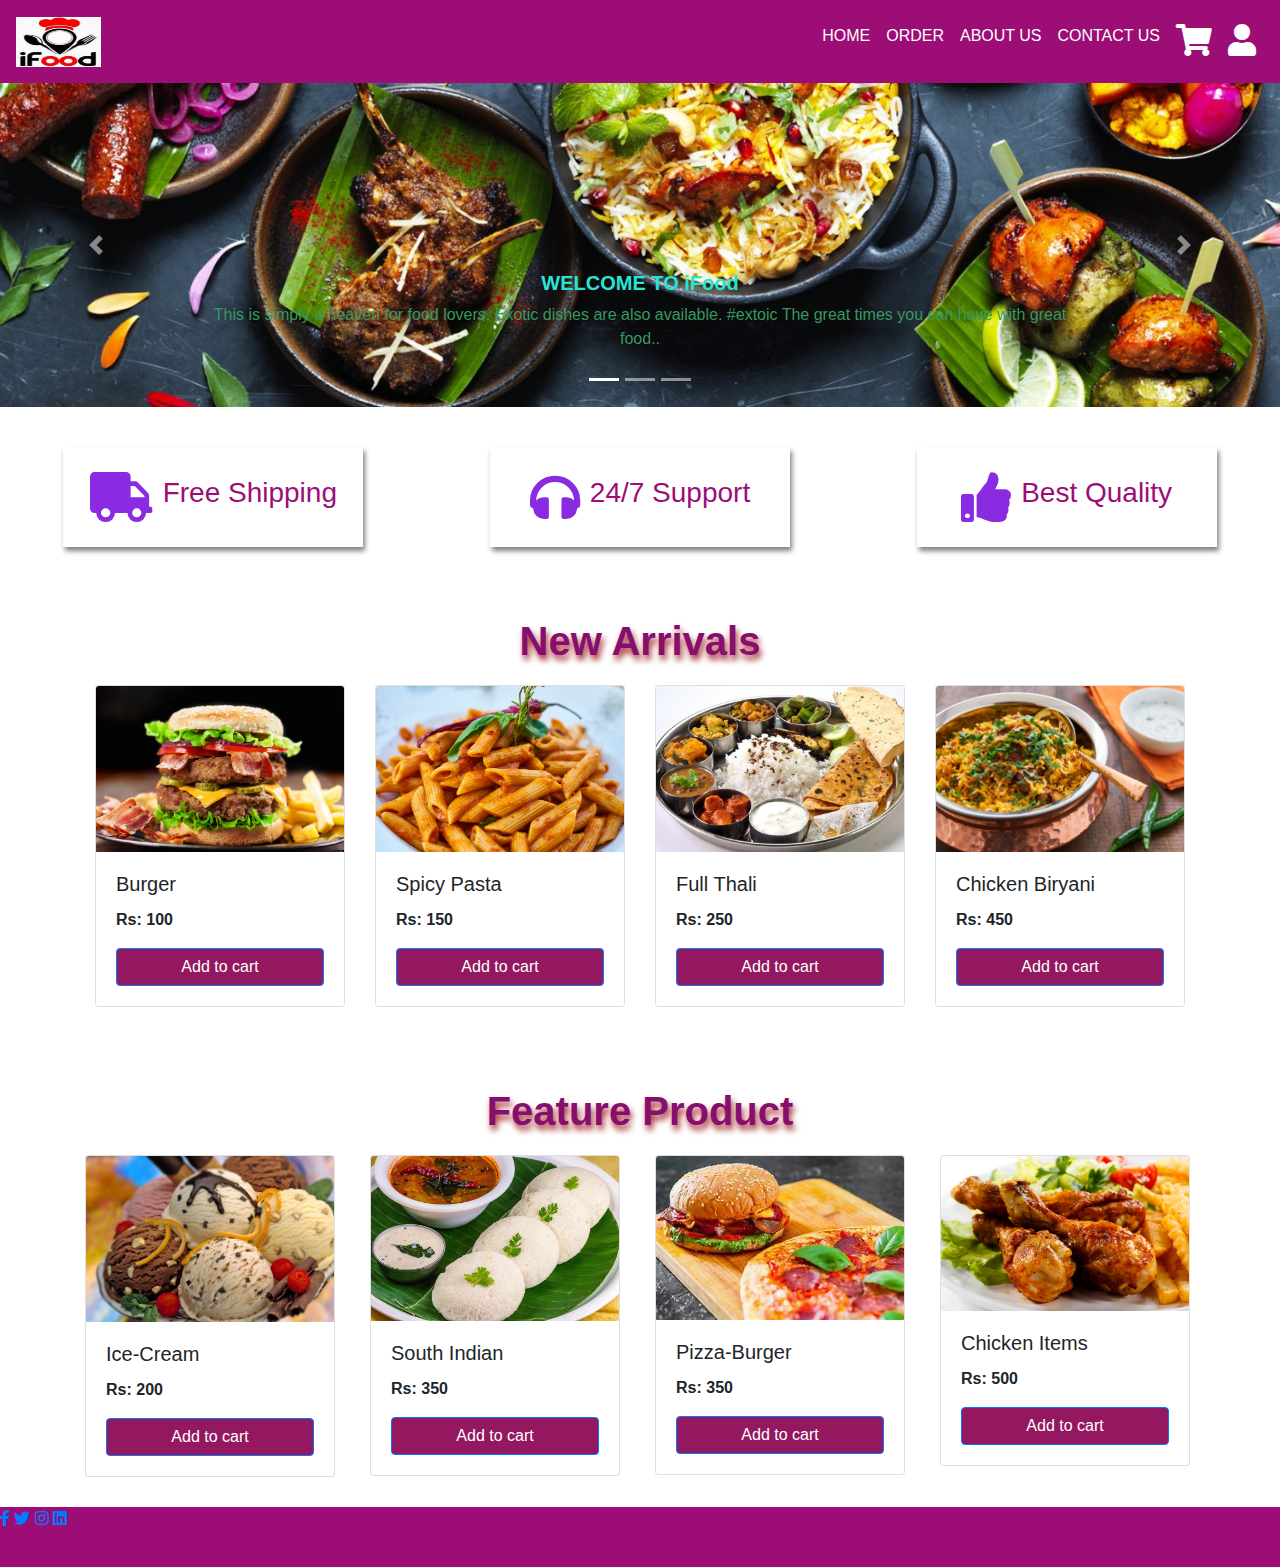
<file: foodsite/index.html>
<!DOCTYPE html>
<html lang="en">
<head>
    <meta charset="UTF-8">
    <meta name="viewport" content="width=device-width, initial-scale=1.0">
    <title>E-Coomerce</title>
    <link rel="stylesheet" href="https://maxcdn.bootstrapcdn.com/bootstrap/4.0.0/css/bootstrap.min.css" integrity="sha384-Gn5384xqQ1aoWXA+058RXPxPg6fy4IWvTNh0E263XmFcJlSAwiGgFAW/dAiS6JXm" crossorigin="anonymous">
    <link rel="stylesheet" href="style.css">
    <link rel="stylesheet" href="https://cdnjs.cloudflare.com/ajax/libs/font-awesome/4.7.0/css/font-awesome.min.css">
    <link rel="stylesheet" href="https://cdnjs.cloudflare.com/ajax/libs/font-awesome/5.15.4/css/all.min.css">

  </head>
<body>
  <div>
    <nav class="navbar navbar-expand-lg navbar-light bg-light">
        <a class="navbar-brand" href="#">
            <img src="asset/LOGO5.jpg" alt="e-commerce" width="85px" height="50px">
            
        </a>
        <button class="navbar-toggler" type="button" data-toggle="collapse" data-target="#navbarText" aria-controls="navbarText" aria-expanded="false" aria-label="Toggle navigation">
          <span class="navbar-toggler-icon"></span>
        </button>
        <div class="collapse navbar-collapse" id="navbarText">
          <ul class="navbar-nav mr-auto">
           
          </ul>
          <span class="navbar-text">
            <ul class="navbar-nav mr-auto">
                <li class="nav-item active">
                  <a class="nav-link" href="#">HOME <span class="sr-only">(current)</span></a>
                </li>
                <li class="nav-item">
                  <a class="nav-link" href="#">ORDER</a>
                </li>
                <li class="nav-item">
                  <a class="nav-link" href="#">ABOUT US</a>
                </li>
                <li class="nav-item">
                    <a class="nav-link" href="#">CONTACT US</a>
                  </li>
                  <li class="nav-item">
                    <a class="nav-link" href="#">
                      <i class="fa fa-shopping-cart" aria-hidden="true"></i>
                    </a>
                  </li>
                  <li class="nav-item">
                    <a class="nav-link" href="#">
                      <i class="fa fa-user" aria-hidden="true"></i>

                    </a>
                  </li>
                  
              </ul>
          </span>
        </div>
      </nav>   
    
      <div id="carouselExampleCaptions" class="carousel slide" data-ride="carousel">
        <ol class="carousel-indicators">
          <li data-target="#carouselExampleCaptions" data-slide-to="0" class="active"></li>
          <li data-target="#carouselExampleCaptions" data-slide-to="1"></li>
          <li data-target="#carouselExampleCaptions" data-slide-to="2"></li>
        </ol>
        <div class="carousel-inner">
          <div class="carousel-item active">
            <img src="asset/cc1.jpg" class="d-block w-100" alt="...">
            <div class="carousel-caption d-none d-md-block">
              <h5>WELCOME TO iFood</h5>
              <p>This is simply a heaven for food lovers.
                Exotic dishes are also available. #extoic
                The great times you can have with great food..</p>
            </div>
          </div>
          <div class="carousel-item">
            <img src="asset/ccc8.png" class="d-block w-100" alt="...">
            <div class="carousel-caption d-none d-md-block">
              <h5>SPICE UP YOUR LIFE</h5>
              <p>Eat, drink, and be merry.

                Delectably an amazing pleasure to be here. #pleasurable
                
                Dream. Then come to us for the food you dreamt of.
                
                Wining and dining in class. #dining
                
                Let us satisfy the connoisseur in you.
                
                Every dish they belt out is a delicacy. #deliious
                
                All our dishes are every gourmet’s delight..</p>
            </div>
          </div>
          <div class="carousel-item">
            <img src="asset/cover3.jpg" class="d-block w-100" alt="...">
            <div class="carousel-caption d-none d-md-block">
              <h5>DISCOVER A NEW FLAVOUR OF TASTE</h5>
              <p>Take food as your medicine before you take medicine as your food.Adding star in foods.

              </p>
            </div>
          </div>
        </div>
        <a class="carousel-control-prev" href="#carouselExampleCaptions" role="button" data-slide="prev">
          <span class="carousel-control-prev-icon" aria-hidden="true"></span>
          <span class="sr-only">Previous</span>
        </a>
        <a class="carousel-control-next" href="#carouselExampleCaptions" role="button" data-slide="next">
          <span class="carousel-control-next-icon" aria-hidden="true"></span>
          <span class="sr-only">Next</span>
        </a>
      </div>
      
<div class="maincard">

  <div class="card1">
  <div>
    <i class="fa fa-truck" aria-hidden="true"></i>
  </div>
<div>
  <h3>Free Shipping</h3>
</div>
</div>


  <div class="card2">
    <div>
      <i class="fa fa-headphones" aria-hidden="true"></i>

    </div>
  <div>
    <h3>24/7 Support</h3>
  </div>
</div>


  <div class="card3">
    <div>
      <i class="fa fa-thumbs-up" aria-hidden="true"></i>

    </div>
  <div>
    <h3>Best Quality</h3>
  </div>
</div>

<div class="newArrivals">
<div>
  <h1>New Arrivals</h1>
</div>

<div class="container">
<div class="row">
  <div class="col-sm-12 col-md-6 col-lg-3">
    <div class="card" >
      <img class="card-img-top" src="asset/buggy-burger.jpg" alt="Chicken leg">
      <div class="card-body">
        <h5 class="card-title">Burger</h5>
        <p class="card-text">Rs: 100</p>
        <a href="#" class="btn btn-primary">Add to cart</a>
      </div>
    </div>
  </div>
<div class="col-sm-12 col-md-6 col-lg-3">
  <div class="card" >
  <img class="card-img-top" src="asset/pastttta.jpg" alt="Chicken leg">
  <div class="card-body">
    <h5 class="card-title">Spicy Pasta</h5>
    <p class="card-text">Rs: 150</p>
    <a href="#" class="btn btn-primary">Add to cart</a>
  </div>
</div></div>
<div class="col-sm-12 col-md-6 col-lg-3">
  <div class="card" >
  <img class="card-img-top" src="asset/thalifull.jpg" alt="Chicken leg" >
  <div class="card-body">
    <h5 class="card-title">Full Thali</h5>
    <p class="card-text">Rs: 250</p>
    <a href="#" class="btn btn-primary">Add to cart</a>
  </div>
</div></div>
<div class="col-sm-12 col-md-6 col-lg-3">
  <div class="card" >
  <img class="card-img-top" src="asset/chickenbir.jpg" alt="Chicken leg">
  <div class="card-body">
    <h5 class="card-title">Chicken Biryani</h5>
    <p class="card-text">Rs: 450</p>
    <a href="#" class="btn btn-primary">Add to cart</a>
  </div>
</div></div>
</div>
</div>


</div>

</div>


<div class="newArrivals">
  <div>
    <h1>Feature Product</h1>
  </div>
  
  <div class="container">
  <div class="row">
    <div class="col-sm-12 col-md-6 col-lg-3">
      <div class="card" >
        <img class="card-img-top" src="asset/icecreame7777.jpg" alt="Chicken leg">
        <div class="card-body">
          <h5 class="card-title">Ice-Cream</h5>
          <p class="card-text">Rs: 200</p>
          <a href="#" class="btn btn-primary">Add to cart</a>
        </div>
      </div>
    </div>
  <div class="col-sm-12 col-md-6 col-lg-3">
    <div class="card" >
    <img class="card-img-top" src="asset/southindian.jpg" alt="Chicken leg">
    <div class="card-body">
      <h5 class="card-title">South Indian</h5>
      <p class="card-text">Rs: 350</p>
      <a href="#" class="btn btn-primary">Add to cart</a>
    </div>
  </div></div>
  <div class="col-sm-12 col-md-6 col-lg-3">
    <div class="card" >
    <img class="card-img-top" src="asset/pizza.jpg" alt="Chicken leg" >
    <div class="card-body">
      <h5 class="card-title">Pizza-Burger</h5>
      <p class="card-text">Rs: 350</p>
      <a href="#" class="btn btn-primary">Add to cart</a>
    </div>
  </div></div>
  <div class="col-sm-12 col-md-6 col-lg-3">
    <div class="card" >
    <img class="card-img-top" src="asset/chicken items.jpg" alt="Chicken leg">
    <div class="card-body">
      <h5 class="card-title">Chicken Items</h5>
      <p class="card-text">Rs: 500</p>
      <a href="#" class="btn btn-primary">Add to cart</a>
    </div>
  </div></div>
  </div>
  </div>
  
  
  </div>
  
  </div>
  

<div class="footer">
   <div class="share">
    <a href="https://www.facebook.com/profile.php?id=100030841034387" class="fab fa-facebook-f"></a>
    <a href="https://mobile.twitter.com/Ravita70551" class="fab fa-twitter"></a>
    <a href="https://instagram.com/rish_uu89?igshid=ZDdkNTZiNTM=" class="fab fa-instagram"></a>
    <a href="https://www.linkedin.com/in/ravita-munda-b828711b7" class="fab fa-linkedin"></a>
</div>
<div>
  
</div>

</div>




      </div>
    <script src="https://code.jquery.com/jquery-3.2.1.slim.min.js" integrity="sha384-KJ3o2DKtIkvYIK3UENzmM7KCkRr/rE9/Qpg6aAZGJwFDMVNA/GpGFF93hXpG5KkN" crossorigin="anonymous"></script>
<script src="https://cdnjs.cloudflare.com/ajax/libs/popper.js/1.12.9/umd/popper.min.js" integrity="sha384-ApNbgh9B+Y1QKtv3Rn7W3mgPxhU9K/ScQsAP7hUibX39j7fakFPskvXusvfa0b4Q" crossorigin="anonymous"></script>
<script src="https://maxcdn.bootstrapcdn.com/bootstrap/4.0.0/js/bootstrap.min.js" integrity="sha384-JZR6Spejh4U02d8jOt6vLEHfe/JQGiRRSQQxSfFWpi1MquVdAyjUar5+76PVCmYl" crossorigin="anonymous"></script>
</body>
</html>
</file>
<file: foodsite/style.css>
.navbar{
    background-color:  #9c0e76  !important;
}

.nav-link{
    color: #fff !important;S
    font-weight: bold;
}

.fa-shopping-cart,.fa-user{
    font-size: 32px !important;
}

.fa-truck,.fa-headphones,.fa-thumbs-up{
    font-size: 50px !important;
    margin-right: 10px;
    color: blueviolet;
}

h3{
    color:#9c0e76;
}
.card1,.card2,.card3{
    display: flex;
    width:300px;
    height:100px;
    background-color: white;
    box-shadow: 2px 4px 5px grey;
    justify-content: center;
    align-items: center;
    margin-top: 10px;
}

.maincard{
    margin-top: 30px;
    display: flex;
    flex-direction: row;
     justify-content: space-around;
     flex-wrap: wrap;
    }

    .newArrivals{
        margin-top: 50px;
    }

.card{
    width:250px;
    height:auto !important;
    margin-bottom: 30px;
}    

.card-text{
    font-weight: bold;
}
    
.btn-primary{
        width:100%;
        background-color:rgb(147, 24, 96);
}

h1{
    text-align: center;
    font-weight: bold;
    color: rgb(134, 14, 110);
    margin: 20px;
    text-shadow: 2px 5px 6px brown;
}

 div .carousel-caption h5 {
color: #28e4d2;
font-weight: bold;
}

div .carousel-caption p {
    color: rgb(55, 152, 95);
    
}

.footer{
      width:100%;
      background-color: #9c0e76 ;
      height: 60px;
}

div .footer .share a {
    text-align: center;
    text-decoration: dotted;
    justify-content: space-between;
    padding: 34%;
}

div .footer .fab fa-facebook-f a {
    text-align: center;
    color: aliceblue;
    font-weight: bold;
}

h4{
 color: white;
}
.w-100 {
    width: 70%;
}
</file>
